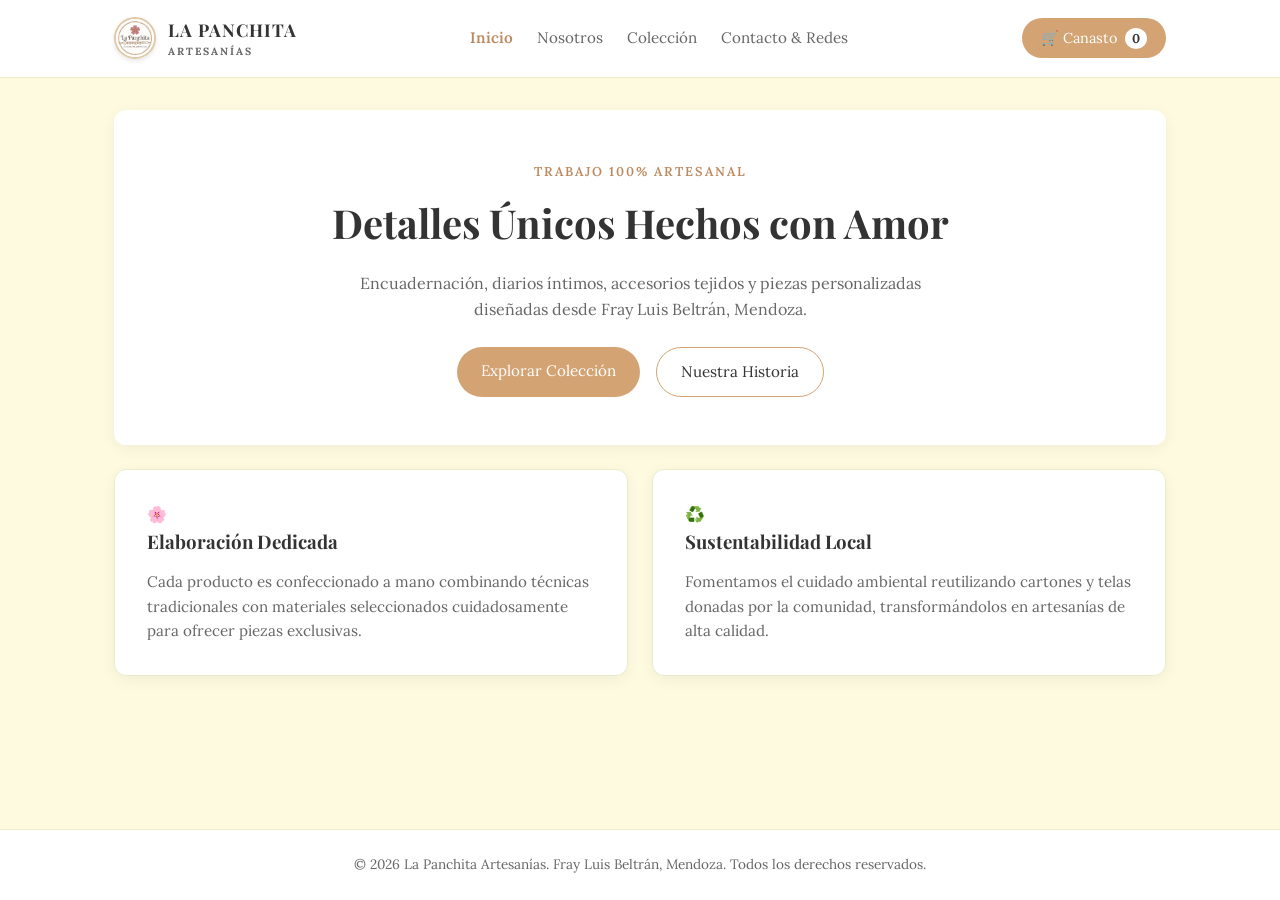
<file: index.html>
<!DOCTYPE html>
<html lang="es">
<head>
    <meta charset="UTF-8">
    <meta name="viewport" content="width=device-width, initial-scale=1.0">
    <title>La Panchita Artesanías | Piezas Únicas & Hechas a Mano</title>
    <link rel="preconnect" href="https://fonts.googleapis.com">
    <link rel="preconnect" href="https://fonts.gstatic.com" crossorigin>
    <link href="https://fonts.googleapis.com/css2?family=Lora:ital,wght@0,400..700;1,400..700&family=Playfair+Display:ital,wght@0,400..900;1,400..900&display=swap" rel="stylesheet">
    <link rel="stylesheet" href="styles.css">
</head>
<body>

    <header class="navbar">
        <div class="navbar-container">
            <a href="index.html" class="brand">
                <img src="logo.png" alt="Logo La Panchita Artesanías" class="brand-logo">
                <span class="brand-name">LA PANCHITA <span class="brand-sub">ARTESANÍAS</span></span>
            </a>
            <nav class="nav-menu">
                <a href="index.html" class="nav-link active">Inicio</a>
                <a href="nosotros.html" class="nav-link">Nosotros</a>
                <a href="catalogo.html" class="nav-link">Colección</a>
                <a href="contacto.html" class="nav-link">Contacto & Redes</a>
            </nav>
            <button class="cart-btn" onclick="toggleCart()" aria-label="Abrir carrito de compras">
                🛒 Canasto <span class="cart-badge" id="cart-count">0</span>
            </button>
        </div>
    </header>

    <main class="main-container animated-fade-up">
        <section class="hero-section">
            <span class="section-tag">Trabajo 100% Artesanal</span>
            <h1 class="hero-title">Detalles Únicos Hechos con Amor</h1>
            <p class="hero-description">Encuadernación, diarios íntimos, accesorios tejidos y piezas personalizadas diseñadas desde Fray Luis Beltrán, Mendoza.</p>
            <div class="hero-buttons">
                <a href="catalogo.html" class="btn-primary">Explorar Colección</a>
                <a href="nosotros.html" class="btn-secondary">Nuestra Historia</a>
            </div>
        </section>

        <section class="features-section">
            <div class="info-split-container">
                <article class="info-box">
                    <div class="info-icon">🌸</div>
                    <h3>Elaboración Dedicada</h3>
                    <p>Cada producto es confeccionado a mano combinando técnicas tradicionales con materiales seleccionados cuidadosamente para ofrecer piezas exclusivas.</p>
                </article>

                <article class="info-box">
                    <div class="info-icon">♻️</div>
                    <h3>Sustentabilidad Local</h3>
                    <p>Fomentamos el cuidado ambiental reutilizando cartones y telas donadas por la comunidad, transformándolos en artesanías de alta calidad.</p>
                </article>
            </div>
        </section>
    </main>

    <!-- Modal Canasto / Drawer -->
    <div class="cart-backdrop" id="cart-backdrop" onclick="toggleCart()"></div>
    <aside class="cart-drawer" id="cart-drawer">
        <div class="drawer-header">
            <h3>Tu Canasto</h3>
            <button class="btn-close-drawer" onclick="toggleCart()">✕</button>
        </div>
        <div class="drawer-body" id="cart-items">
            <p class="empty-cart">El canasto está vacío</p>
        </div>
        <div class="drawer-footer">
            <div class="summary-line">
                <span>Total:</span>
                <span id="cart-total">$0</span>
            </div>
            <button class="btn-checkout" onclick="checkoutWhatsApp()">Enviar pedido por WhatsApp</button>
        </div>
    </aside>

    <div class="toast" id="toast">Producto agregado</div>

    <footer class="footer">
        <p>&copy; 2026 La Panchita Artesanías. Fray Luis Beltrán, Mendoza. Todos los derechos reservados.</p>
    </footer>

    <script src="script.js"></script>
</body>
</html>
</file>
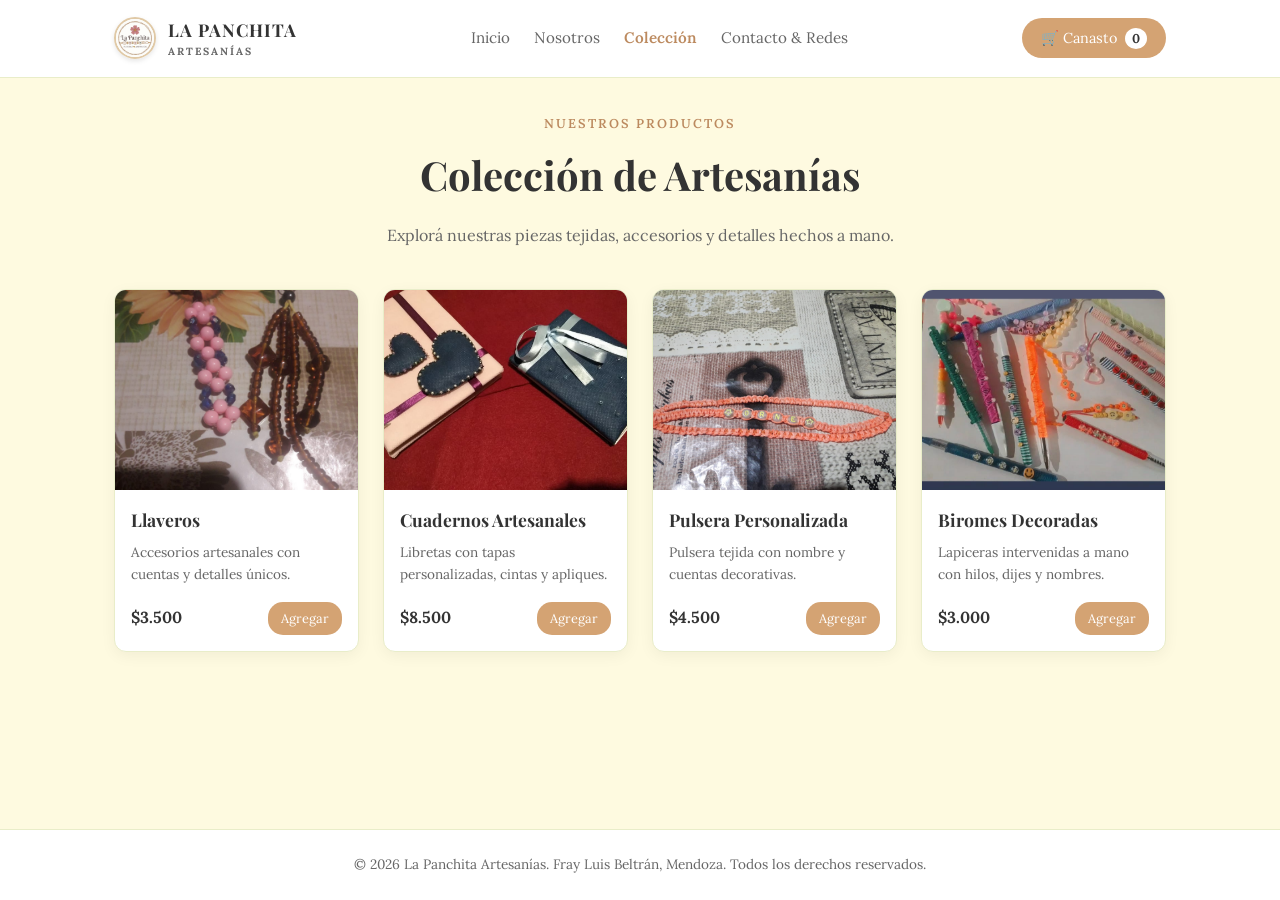
<file: catalogo.html>
<!DOCTYPE html>
<html lang="es">
<head>
    <meta charset="UTF-8">
    <meta name="viewport" content="width=device-width, initial-scale=1.0">
    <title>Colección | La Panchita Artesanías</title>
    <link rel="preconnect" href="https://fonts.googleapis.com">
    <link rel="preconnect" href="https://fonts.gstatic.com" crossorigin>
    <link href="https://fonts.googleapis.com/css2?family=Lora:ital,wght@0,400..700;1,400..700&family=Playfair+Display:ital,wght@0,400..900;1,400..900&display=swap" rel="stylesheet">
    <link rel="stylesheet" href="styles.css">
</head>
<body>

    <header class="navbar">
        <div class="navbar-container">
            <a href="index.html" class="brand">
                <img src="logo.png" alt="Logo La Panchita Artesanías" class="brand-logo">
                <span class="brand-name">LA PANCHITA <span class="brand-sub">ARTESANÍAS</span></span>
            </a>
            <nav class="nav-menu">
                <a href="index.html" class="nav-link">Inicio</a>
                <a href="nosotros.html" class="nav-link">Nosotros</a>
                <a href="catalogo.html" class="nav-link active">Colección</a>
                <a href="contacto.html" class="nav-link">Contacto & Redes</a>
            </nav>
            <button class="cart-btn" onclick="toggleCart()">
                🛒 Canasto <span class="cart-badge" id="cart-count">0</span>
            </button>
        </div>
    </header>

    <main class="main-container animated-fade-up">
        <section class="section-header">
            <span class="section-tag">Nuestros Productos</span>
            <h1 class="section-title">Colección de Artesanías</h1>
            <p class="section-description">Explorá nuestras piezas tejidas, accesorios y detalles hechos a mano.</p>
        </section>

        <!-- Grilla con los 4 productos de tus fotos alineados horizontalmente -->
        <section class="products-grid">
            <article class="product-card">
                <div class="product-image-container">
                    <img src="IMG-20260803-WA0028.jpg" alt="Dijes" class="product-image">
                </div>
                <div class="product-info">
                    <h3 class="product-title">Llaveros</h3>
                    <p class="product-description">Accesorios artesanales con cuentas y detalles únicos.</p>
                    <div class="product-footer">
                        <span class="product-price">$3.500</span>
                        <button class="btn-add" onclick="addToCart('Dijes', 3500)">Agregar</button>
                    </div>
                </div>
            </article>

            <article class="product-card">
                <div class="product-image-container">
                    <img src="IMG-20260803-WA0026.jpg" alt="Cuadernos Artesanales" class="product-image">
                </div>
                <div class="product-info">
                    <h3 class="product-title">Cuadernos Artesanales</h3>
                    <p class="product-description">Libretas con tapas personalizadas, cintas y apliques.</p>
                    <div class="product-footer">
                        <span class="product-price">$8.500</span>
                        <button class="btn-add" onclick="addToCart('Cuadernos Artesanales', 8500)">Agregar</button>
                    </div>
                </div>
            </article>

            <article class="product-card">
                <div class="product-image-container">
                    <img src="IMG-20260803-WA0027.jpg" alt="Pulsera Personalizada" class="product-image">
                </div>
                <div class="product-info">
                    <h3 class="product-title">Pulsera Personalizada</h3>
                    <p class="product-description">Pulsera tejida con nombre y cuentas decorativas.</p>
                    <div class="product-footer">
                        <span class="product-price">$4.500</span>
                        <button class="btn-add" onclick="addToCart('Pulsera Personalizada', 4500)">Agregar</button>
                    </div>
                </div>
            </article>

            <article class="product-card">
                <div class="product-image-container">
                    <img src="IMG-20260803-WA0029.jpg" alt="Biromes Decoradas" class="product-image">
                </div>
                <div class="product-info">
                    <h3 class="product-title">Biromes Decoradas</h3>
                    <p class="product-description">Lapiceras intervenidas a mano con hilos, dijes y nombres.</p>
                    <div class="product-footer">
                        <span class="product-price">$3.000</span>
                        <button class="btn-add" onclick="addToCart('Biromes Decoradas', 3000)">Agregar</button>
                    </div>
                </div>
            </article>
        </section>
    </main>

    <!-- Modal Canasto / Drawer -->
    <div class="cart-backdrop" id="cart-backdrop" onclick="toggleCart()"></div>
    <aside class="cart-drawer" id="cart-drawer">
        <div class="drawer-header">
            <h3>Tu Canasto</h3>
            <button class="btn-close-drawer" onclick="toggleCart()">✕</button>
        </div>
        <div class="drawer-body" id="cart-items">
            <p class="empty-cart">El canasto está vacío</p>
        </div>
        <div class="drawer-footer">
            <div class="summary-line">
                <span>Total:</span>
                <span id="cart-total">$0</span>
            </div>
            <button class="btn-checkout" onclick="checkoutWhatsApp()">Enviar pedido por WhatsApp</button>
        </div>
    </aside>

    <div class="toast" id="toast">Producto agregado</div>

    <footer class="footer">
        <p>&copy; 2026 La Panchita Artesanías. Fray Luis Beltrán, Mendoza. Todos los derechos reservados.</p>
    </footer>

    <script src="script.js"></script>
</body>
</html>
</file>
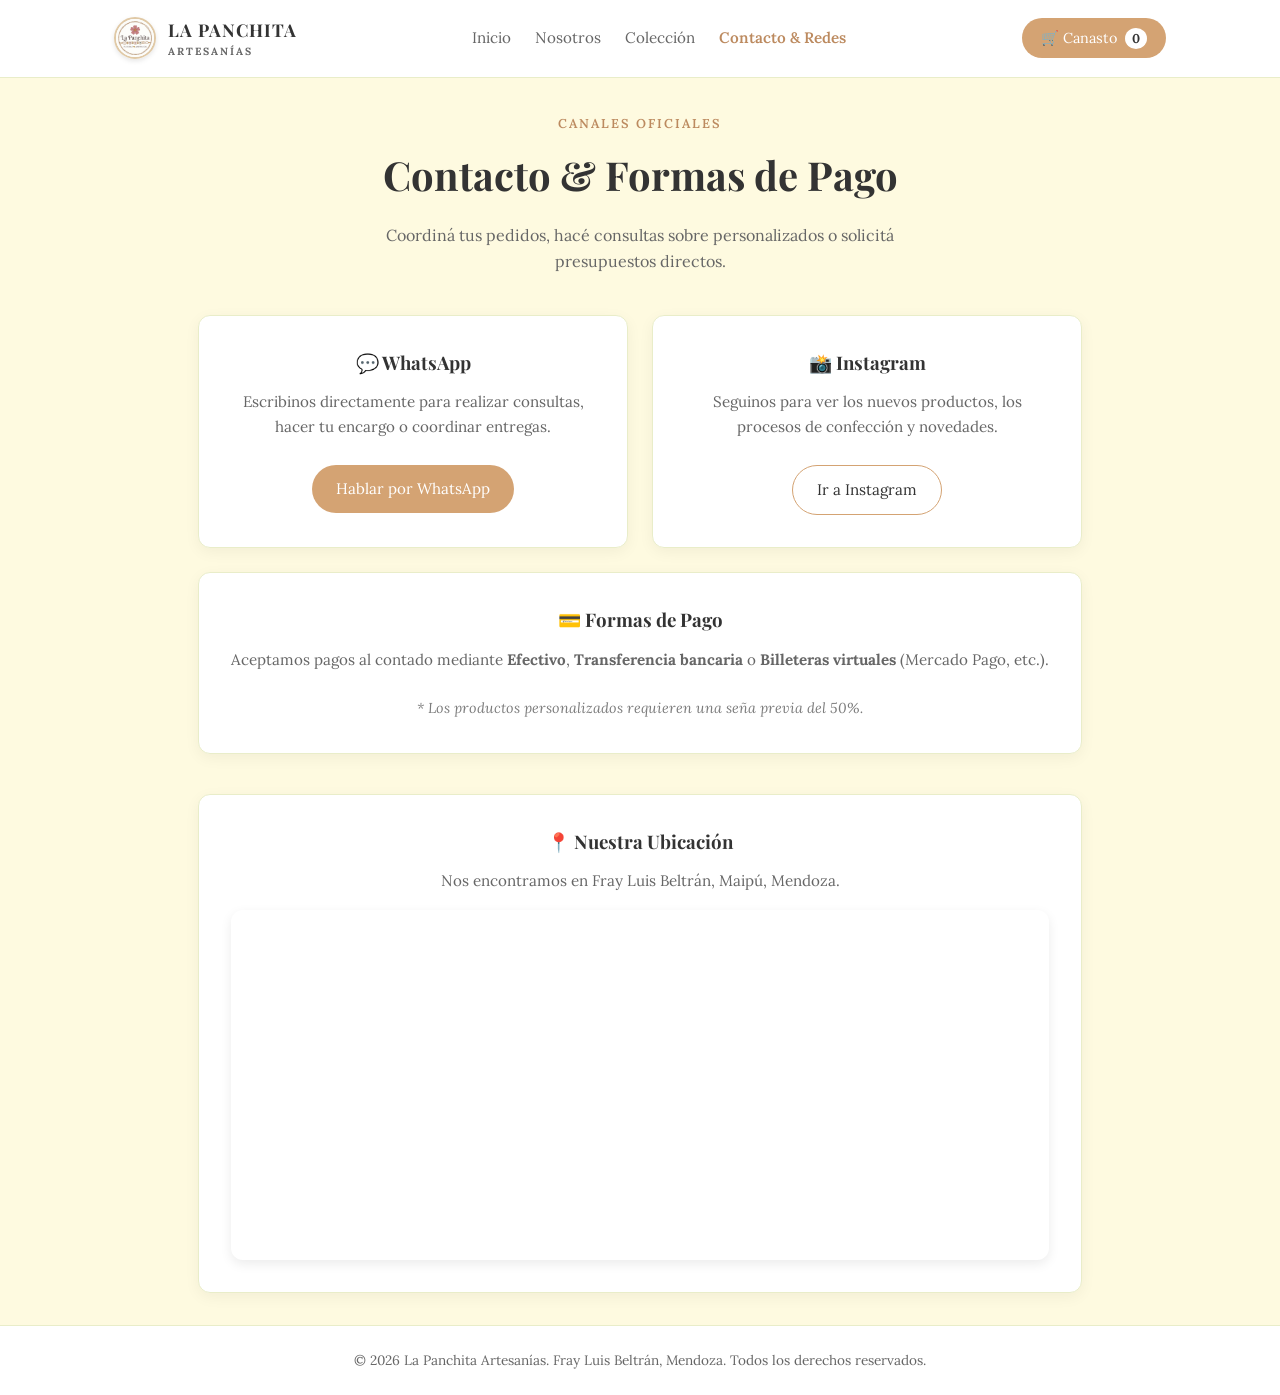
<file: contacto.html>
<!DOCTYPE html>
<html lang="es">
<head>
    <meta charset="UTF-8">
    <meta name="viewport" content="width=device-width, initial-scale=1.0">
    <title>Contacto & Medios de Pago | La Panchita Artesanías</title>
    <link rel="preconnect" href="https://fonts.googleapis.com">
    <link rel="preconnect" href="https://fonts.gstatic.com" crossorigin>
    <link href="https://fonts.googleapis.com/css2?family=Lora:ital,wght@0,400..700;1,400..700&family=Playfair+Display:ital,wght@0,400..900;1,400..900&display=swap" rel="stylesheet">
    <link rel="stylesheet" href="styles.css">
</head>
<body>

    <header class="navbar">
        <div class="navbar-container">
            <a href="index.html" class="brand">
                <img src="logo.png" alt="Logo La Panchita Artesanías" class="brand-logo">
                <span class="brand-name">LA PANCHITA <span class="brand-sub">ARTESANÍAS</span></span>
            </a>
            <nav class="nav-menu">
                <a href="index.html" class="nav-link">Inicio</a>
                <a href="nosotros.html" class="nav-link">Nosotros</a>
                <a href="catalogo.html" class="nav-link">Colección</a>
                <a href="contacto.html" class="nav-link active">Contacto & Redes</a>
            </nav>
            <button class="cart-btn" onclick="toggleCart()">
                🛒 Canasto <span class="cart-badge" id="cart-count">0</span>
            </button>
        </div>
    </header>

    <main class="main-container animated-fade-up">
        <section class="section-header">
            <span class="section-tag">Canales Oficiales</span>
            <h1 class="section-title">Contacto & Formas de Pago</h1>
            <p class="section-description">Coordiná tus pedidos, hacé consultas sobre personalizados o solicitá presupuestos directos.</p>
        </section>

        <!-- Redes Separadas -->
        <section class="info-split-container">
            <article class="info-box" style="text-align: center;">
                <h3>💬 WhatsApp</h3>
                <p>Escribinos directamente para realizar consultas, hacer tu encargo o coordinar entregas.</p>
                <br>
                <a href="https://wa.me/5492612778733" target="_blank" class="btn-primary">Hablar por WhatsApp</a>
            </article>

            <article class="info-box" style="text-align: center;">
                <h3>📸 Instagram</h3>
                <p>Seguinos para ver los nuevos productos, los procesos de confección y novedades.</p>
                <br>
                <a href="https://instagram.com/" target="_blank" class="btn-secondary">Ir a Instagram</a>
            </article>
        </section>

        <!-- Formas de Pago -->
        <section style="margin-top: 1.5rem;">
            <article class="info-box" style="text-align: center;">
                <h3>💳 Formas de Pago</h3>
                <p>Aceptamos pagos al contado mediante <strong>Efectivo</strong>, <strong>Transferencia bancaria</strong> o <strong>Billeteras virtuales</strong> (Mercado Pago, etc.).</p>
                <br>
                <p style="font-size: 0.9em; opacity: 0.85;"><em>* Los productos personalizados requieren una seña previa del 50%.</em></p>
            </article>
        </section>

        <!-- Mapa de Ubicación -->
        <section class="map-section">
            <article class="info-box map-card">
                <h3 style="text-align: center;">📍 Nuestra Ubicación</h3>
                <p style="text-align: center;">Nos encontramos en Fray Luis Beltrán, Maipú, Mendoza.</p>
                <div class="map-wrapper">
                    <iframe 
                        src="https://www.google.com/maps/embed?pb=!1m18!1m12!1m3!1d26788.16912384218!2d-68.66579245!3d-32.9768297!2m3!1f0!2f0!3f0!3m2!1i1024!2i768!4f13.1!3m3!1m2!1s0x967e0e7a2b01e3b7%3A0x8673a5585b9b657e!2sFray%20Luis%20Beltr%C3%A1n%2C%20Mendoza!5e0!3m2!1ses!2sar!4v1700000000000!5m2!1ses!2sar" 
                        width="100%" 
                        height="100%" 
                        style="border:0;" 
                        allowfullscreen="" 
                        loading="lazy" 
                        referrerpolicy="no-referrer-when-downgrade">
                    </iframe>
                </div>
            </article>
        </section>
    </main>

    <!-- Modal Canasto / Drawer -->
    <div class="cart-backdrop" id="cart-backdrop" onclick="toggleCart()"></div>
    <aside class="cart-drawer" id="cart-drawer">
        <div class="drawer-header">
            <h3>Tu Canasto</h3>
            <button class="btn-close-drawer" onclick="toggleCart()">✕</button>
        </div>
        <div class="drawer-body" id="cart-items">
            <p class="empty-cart">El canasto está vacío</p>
        </div>
        <div class="drawer-footer">
            <div class="summary-line">
                <span>Total:</span>
                <span id="cart-total">$0</span>
            </div>
            <button class="btn-checkout" onclick="checkoutWhatsApp()">Enviar pedido por WhatsApp</button>
        </div>
    </aside>

    <div class="toast" id="toast">Producto agregado</div>

    <footer class="footer">
        <p>&copy; 2026 La Panchita Artesanías. Fray Luis Beltrán, Mendoza. Todos los derechos reservados.</p>
    </footer>

    <script src="script.js"></script>
</body>
</html>
</file>
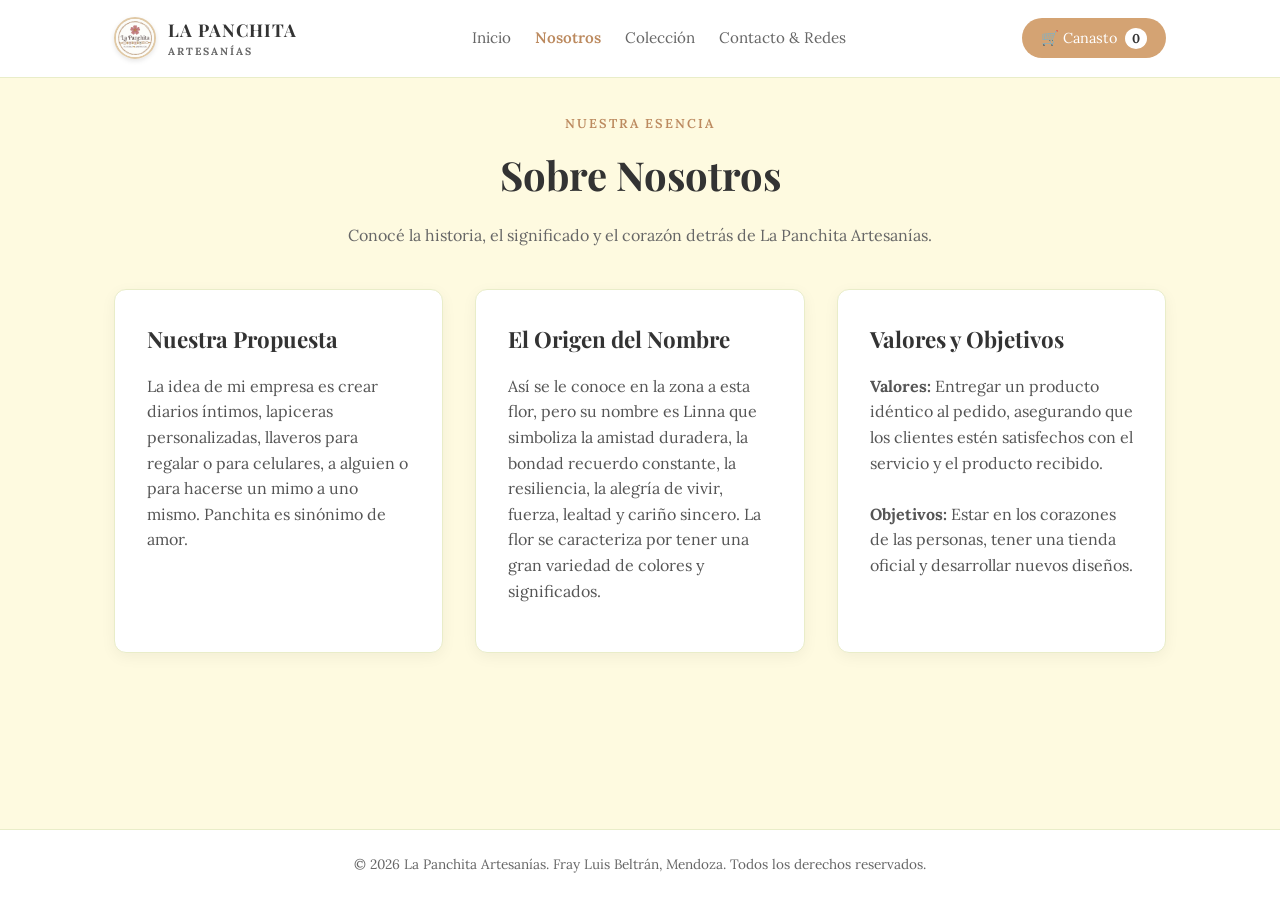
<file: nosotros.html>
<!DOCTYPE html>
<html lang="es">
<head>
    <meta charset="UTF-8">
    <meta name="viewport" content="width=device-width, initial-scale=1.0">
    <title>Nosotros | La Panchita Artesanías</title>
    <link rel="preconnect" href="https://fonts.googleapis.com">
    <link rel="preconnect" href="https://fonts.gstatic.com" crossorigin>
    <link href="https://fonts.googleapis.com/css2?family=Lora:ital,wght@0,400..700;1,400..700&family=Playfair+Display:ital,wght@0,400..900;1,400..900&display=swap" rel="stylesheet">
    <link rel="stylesheet" href="styles.css">
</head>
<body>

    <header class="navbar">
        <div class="navbar-container">
            <a href="index.html" class="brand">
                <img src="logo.png" alt="Logo La Panchita Artesanías" class="brand-logo">
                <span class="brand-name">LA PANCHITA <span class="brand-sub">ARTESANÍAS</span></span>
            </a>
            <nav class="nav-menu">
                <a href="index.html" class="nav-link">Inicio</a>
                <a href="nosotros.html" class="nav-link active">Nosotros</a>
                <a href="catalogo.html" class="nav-link">Colección</a>
                <a href="contacto.html" class="nav-link">Contacto & Redes</a>
            </nav>
            <button class="cart-btn" onclick="toggleCart()">
                🛒 Canasto <span class="cart-badge" id="cart-count">0</span>
            </button>
        </div>
    </header>

    <main class="main-container animated-fade-up">
        <section class="section-header">
            <span class="section-tag">Nuestra Esencia</span>
            <h1 class="section-title">Sobre Nosotros</h1>
            <p class="section-description">Conocé la historia, el significado y el corazón detrás de La Panchita Artesanías.</p>
        </section>

        <!-- Secciones divididas en cajas manteniendo el estilo, sin misión, visión ni homenaje -->
        <section class="products-grid" style="grid-template-columns: repeat(auto-fit, minmax(300px, 1fr)); gap: 2rem;">
            
            <article class="product-card" style="padding: 2rem; cursor: default;">
                <div class="product-info" style="padding: 0;">
                    <h3 class="product-title" style="margin-bottom: 1rem; font-size: 1.4rem;">Nuestra Propuesta</h3>
                    <p class="product-description" style="font-size: 1rem; line-height: 1.6; color: #555;">
                        La idea de mi empresa es crear diarios íntimos, lapiceras personalizadas, llaveros para regalar o para celulares, a alguien o para hacerse un mimo a uno mismo. Panchita es sinónimo de amor.
                    </p>
                </div>
            </article>

            <article class="product-card" style="padding: 2rem; cursor: default;">
                <div class="product-info" style="padding: 0;">
                    <h3 class="product-title" style="margin-bottom: 1rem; font-size: 1.4rem;">El Origen del Nombre</h3>
                    <p class="product-description" style="font-size: 1rem; line-height: 1.6; color: #555;">
                        Así se le conoce en la zona a esta flor, pero su nombre es Linna que simboliza la amistad duradera, la bondad recuerdo constante, la resiliencia, la alegría de vivir, fuerza, lealtad y cariño sincero. La flor se caracteriza por tener una gran variedad de colores y significados.
                    </p>
                </div>
            </article>

            <article class="product-card" style="padding: 2rem; cursor: default;">
                <div class="product-info" style="padding: 0;">
                    <h3 class="product-title" style="margin-bottom: 1rem; font-size: 1.4rem;">Valores y Objetivos</h3>
                    <p class="product-description" style="font-size: 1rem; line-height: 1.6; color: #555;">
                        <strong>Valores:</strong> Entregar un producto idéntico al pedido, asegurando que los clientes estén satisfechos con el servicio y el producto recibido.<br><br>
                        <strong>Objetivos:</strong> Estar en los corazones de las personas, tener una tienda oficial y desarrollar nuevos diseños.
                    </p>
                </div>
            </article>

        </section>
    </main>

    <!-- Modal Canasto / Drawer -->
    <div class="cart-backdrop" id="cart-backdrop" onclick="toggleCart()"></div>
    <aside class="cart-drawer" id="cart-drawer">
        <div class="drawer-header">
            <h3>Tu Canasto</h3>
            <button class="btn-close-drawer" onclick="toggleCart()">✕</button>
        </div>
        <div class="drawer-body" id="cart-items">
            <p class="empty-cart">El canasto está vacío</p>
        </div>
        <div class="drawer-footer">
            <div class="summary-line">
                <span>Total:</span>
                <span id="cart-total">$0</span>
            </div>
            <button class="btn-checkout" onclick="checkoutWhatsApp()">Enviar pedido por WhatsApp</button>
        </div>
    </aside>

    <div class="toast" id="toast">Producto agregado</div>

    <footer class="footer">
        <p>&copy; 2026 La Panchita Artesanías. Fray Luis Beltrán, Mendoza. Todos los derechos reservados.</p>
    </footer>

    <script src="script.js"></script>
</body>
</html>
</file>
<file: styles.css>
/* RESET Y VARIABLES */
* {
    margin: 0;
    padding: 0;
    box-sizing: border-box;
}

:root {
    --primary: #d4a373;
    --primary-hover: #bc8a5f;
    --bg-color: #fefae0;
    --card-bg: #ffffff;
    --text-color: #333333;
    --text-muted: #666666;
    --border-color: #e9edc9;
    --shadow: 0 4px 15px rgba(0, 0, 0, 0.05);
    --radius: 12px;
    --transition: all 0.3s ease;
}

body {
    font-family: 'Lora', serif;
    background-color: var(--bg-color);
    color: var(--text-color);
    line-height: 1.6;
    display: flex;
    flex-direction: column;
    min-height: 100vh;
}

/* NAVBAR */
.navbar {
    background-color: var(--card-bg);
    border-bottom: 1px solid var(--border-color);
    position: sticky;
    top: 0;
    z-index: 100;
}

.navbar-container {
    max-width: 1100px;
    margin: 0 auto;
    padding: 1rem 1.5rem;
    display: flex;
    justify-content: space-between;
    align-items: center;
}

.brand {
    display: flex;
    align-items: center;
    gap: 12px;
    text-decoration: none;
    color: var(--text-color);
}

.brand-logo {
    width: 42px;
    height: 42px;
    border-radius: 50%;
    object-fit: cover;
    border: 2px solid #e0c9a6;
    box-shadow: 0 2px 5px rgba(0,0,0,0.1);
}

.brand-badge {
    background-color: var(--primary);
    color: white;
    font-family: 'Playfair Display', serif;
    font-weight: 700;
    font-size: 1.2rem;
    width: 38px;
    height: 38px;
    border-radius: 50%;
    display: flex;
    align-items: center;
    justify-content: center;
}

.brand-name {
    font-family: 'Playfair Display', serif;
    font-weight: 700;
    font-size: 1.1rem;
    letter-spacing: 1px;
    display: flex;
    flex-direction: column;
}

.brand-sub {
    font-size: 0.65rem;
    font-family: 'Lora', serif;
    letter-spacing: 2px;
    color: var(--text-muted);
}

.nav-menu {
    display: flex;
    gap: 1.5rem;
}

.nav-link {
    text-decoration: none;
    color: var(--text-muted);
    font-size: 0.95rem;
    transition: var(--transition);
}

.nav-link:hover, .nav-link.active {
    color: var(--primary-hover);
    font-weight: 600;
}

.cart-btn {
    background-color: var(--primary);
    color: white;
    border: none;
    padding: 0.6rem 1.2rem;
    border-radius: 20px;
    cursor: pointer;
    font-family: 'Lora', serif;
    font-size: 0.9rem;
    display: flex;
    align-items: center;
    gap: 8px;
    transition: var(--transition);
}

.cart-btn:hover {
    background-color: var(--primary-hover);
}

.cart-badge {
    background-color: white;
    color: var(--text-color);
    border-radius: 50%;
    padding: 2px 7px;
    font-size: 0.8rem;
    font-weight: bold;
}

/* LAYOUT PRINCIPAL */
.main-container {
    max-width: 1100px;
    margin: 2rem auto;
    padding: 0 1.5rem;
    flex: 1;
}

.animated-fade-up {
    animation: fadeUp 0.6s ease forwards;
}

@keyframes fadeUp {
    from {
        opacity: 0;
        transform: translateY(20px);
    }
    to {
        opacity: 1;
        transform: translateY(0);
    }
}

/* HERO SECTION */
.hero-section {
    text-align: center;
    padding: 3rem 1rem;
    background-color: var(--card-bg);
    border-radius: var(--radius);
    box-shadow: var(--shadow);
}

.section-tag {
    text-transform: uppercase;
    font-size: 0.8rem;
    letter-spacing: 2px;
    color: var(--primary-hover);
    font-weight: 600;
}

.hero-title, .section-title {
    font-family: 'Playfair Display', serif;
    font-size: 2.5rem;
    margin: 0.5rem 0 1rem;
    color: var(--text-color);
}

.hero-description, .section-description {
    color: var(--text-muted);
    max-width: 600px;
    margin: 0 auto 1.5rem;
}

.hero-buttons {
    display: flex;
    gap: 1rem;
    justify-content: center;
}

.btn-primary, .btn-secondary {
    display: inline-block;
    padding: 0.75rem 1.5rem;
    border-radius: 25px;
    text-decoration: none;
    font-size: 0.95rem;
    transition: var(--transition);
}

.btn-primary {
    background-color: var(--primary);
    color: white;
}

.btn-primary:hover {
    background-color: var(--primary-hover);
}

.btn-secondary {
    background-color: transparent;
    color: var(--text-color);
    border: 1px solid var(--primary);
}

.btn-secondary:hover {
    background-color: var(--border-color);
}

.btn-group-center {
    display: flex;
    gap: 12px;
    justify-content: center;
    flex-wrap: wrap;
    margin-top: 1rem;
}

/* CAJAS DE INFORMACIÓN (INFO BOXES) */
.info-split-container {
    display: grid;
    grid-template-columns: repeat(auto-fit, minmax(280px, 1fr));
    gap: 1.5rem;
    margin-top: 1.5rem;
}

.info-box {
    background-color: var(--card-bg);
    padding: 2rem;
    border-radius: var(--radius);
    box-shadow: var(--shadow);
    border: 1px solid var(--border-color);
}

.info-box h3 {
    font-family: 'Playfair Display', serif;
    margin-bottom: 0.8rem;
    color: var(--text-color);
}

.info-box p {
    color: var(--text-muted);
    font-size: 0.95rem;
}

.payment-list {
    text-align: left;
    margin: 1rem auto;
    max-width: 300px;
    line-height: 1.8;
}

.payment-note {
    font-size: 0.88em;
    opacity: 0.85;
    margin-top: 0.5rem;
}

/* SECCIÓN DEL MAPA */
.map-section {
    margin-top: 2.5rem;
}

.map-wrapper {
    width: 100%;
    height: 350px;
    border-radius: 12px;
    overflow: hidden;
    margin-top: 1rem;
    box-shadow: 0 4px 12px rgba(0, 0, 0, 0.08);
}

/* GRILLA DE PRODUCTOS (CATÁLOGO ALINEADO EN 1 FILA DE 4) */
.section-header {
    text-align: center;
    margin-bottom: 2.5rem;
}

.products-grid {
    display: grid;
    grid-template-columns: repeat(4, 1fr);
    gap: 1.5rem;
}

.product-card {
    background-color: var(--card-bg);
    border-radius: var(--radius);
    overflow: hidden;
    box-shadow: var(--shadow);
    border: 1px solid var(--border-color);
    display: flex;
    flex-direction: column;
    transition: var(--transition);
}

.product-card:hover {
    transform: translateY(-5px);
}

.product-image-container {
    width: 100%;
    height: 200px;
    overflow: hidden;
}

.product-image {
    width: 100%;
    height: 100%;
    object-fit: cover;
}

.product-info {
    padding: 1rem;
    display: flex;
    flex-direction: column;
    flex: 1;
}

.product-title {
    font-family: 'Playfair Display', serif;
    font-size: 1.1rem;
    margin-bottom: 0.5rem;
}

.product-description {
    font-size: 0.85rem;
    color: var(--text-muted);
    margin-bottom: 1rem;
    flex: 1;
}

.product-footer {
    display: flex;
    justify-content: space-between;
    align-items: center;
    margin-top: auto;
}

.product-price {
    font-weight: 700;
    font-size: 1rem;
    color: var(--text-color);
}

.btn-add {
    background-color: var(--primary);
    color: white;
    border: none;
    padding: 0.5rem 0.8rem;
    border-radius: 15px;
    cursor: pointer;
    font-family: 'Lora', serif;
    font-size: 0.8rem;
    transition: var(--transition);
    text-decoration: none;
}

.btn-add:hover {
    background-color: var(--primary-hover);
}

/* CARRITO LATERAL (DRAWER) */
.cart-backdrop {
    position: fixed;
    top: 0;
    left: 0;
    width: 100%;
    height: 100%;
    background-color: rgba(0, 0, 0, 0.4);
    opacity: 0;
    visibility: hidden;
    transition: var(--transition);
    z-index: 200;
}

.cart-backdrop.open {
    opacity: 1;
    visibility: visible;
}

.cart-drawer {
    position: fixed;
    top: 0;
    right: -380px;
    width: 350px;
    height: 100%;
    background-color: var(--card-bg);
    box-shadow: -5px 0 15px rgba(0, 0, 0, 0.1);
    z-index: 201;
    display: flex;
    flex-direction: column;
    transition: var(--transition);
}

.cart-drawer.open {
    right: 0;
}

.drawer-header {
    padding: 1.2rem 1.5rem;
    border-bottom: 1px solid var(--border-color);
    display: flex;
    justify-content: space-between;
    align-items: center;
}

.btn-close-drawer {
    background: none;
    border: none;
    font-size: 1.2rem;
    cursor: pointer;
    color: var(--text-muted);
}

.drawer-body {
    padding: 1.5rem;
    flex: 1;
    overflow-y: auto;
}

.empty-cart {
    text-align: center;
    color: var(--text-muted);
    margin-top: 2rem;
}

.cart-item {
    display: flex;
    justify-content: space-between;
    align-items: center;
    margin-bottom: 1rem;
    padding-bottom: 0.8rem;
    border-bottom: 1px solid var(--border-color);
}

.cart-item-price {
    font-size: 0.85rem;
    color: var(--text-muted);
}

.btn-remove {
    background: none;
    border: none;
    color: #e63946;
    font-size: 0.8rem;
    cursor: pointer;
}

.drawer-footer {
    padding: 1.5rem;
    border-top: 1px solid var(--border-color);
}

.summary-line {
    display: flex;
    justify-content: space-between;
    font-weight: 700;
    font-size: 1.1rem;
    margin-bottom: 1rem;
}

.btn-checkout {
    width: 100%;
    background-color: #25d366;
    color: white;
    border: none;
    padding: 0.8rem;
    border-radius: 20px;
    font-family: 'Lora', serif;
    font-weight: 600;
    cursor: pointer;
    transition: var(--transition);
}

.btn-checkout:hover {
    background-color: #1eb855;
}

/* TOAST NOTIFICACIÓN */
.toast {
    position: fixed;
    bottom: 20px;
    left: 50%;
    transform: translateX(-50%) translateY(100px);
    background-color: var(--text-color);
    color: white;
    padding: 0.7rem 1.5rem;
    border-radius: 20px;
    font-size: 0.9rem;
    box-shadow: var(--shadow);
    transition: var(--transition);
    z-index: 300;
    opacity: 0;
}

.toast.visible {
    transform: translateX(-50%) translateY(0);
    opacity: 1;
}

/* FOOTER */
.footer {
    text-align: center;
    padding: 1.5rem;
    background-color: var(--card-bg);
    border-top: 1px solid var(--border-color);
    font-size: 0.85rem;
    color: var(--text-muted);
    margin-top: auto;
}

/* RESPONSIVE */
@media (max-width: 900px) {
    .products-grid {
        grid-template-columns: repeat(2, 1fr);
    }
}

@media (max-width: 768px) {
    .navbar-container {
        flex-direction: column;
        gap: 1rem;
    }

    .hero-title {
        font-size: 2rem;
    }

    .cart-drawer {
        width: 100%;
        right: -100%;
    }
}

@media (max-width: 500px) {
    .products-grid {
        grid-template-columns: 1fr;
    }
}
</file>
